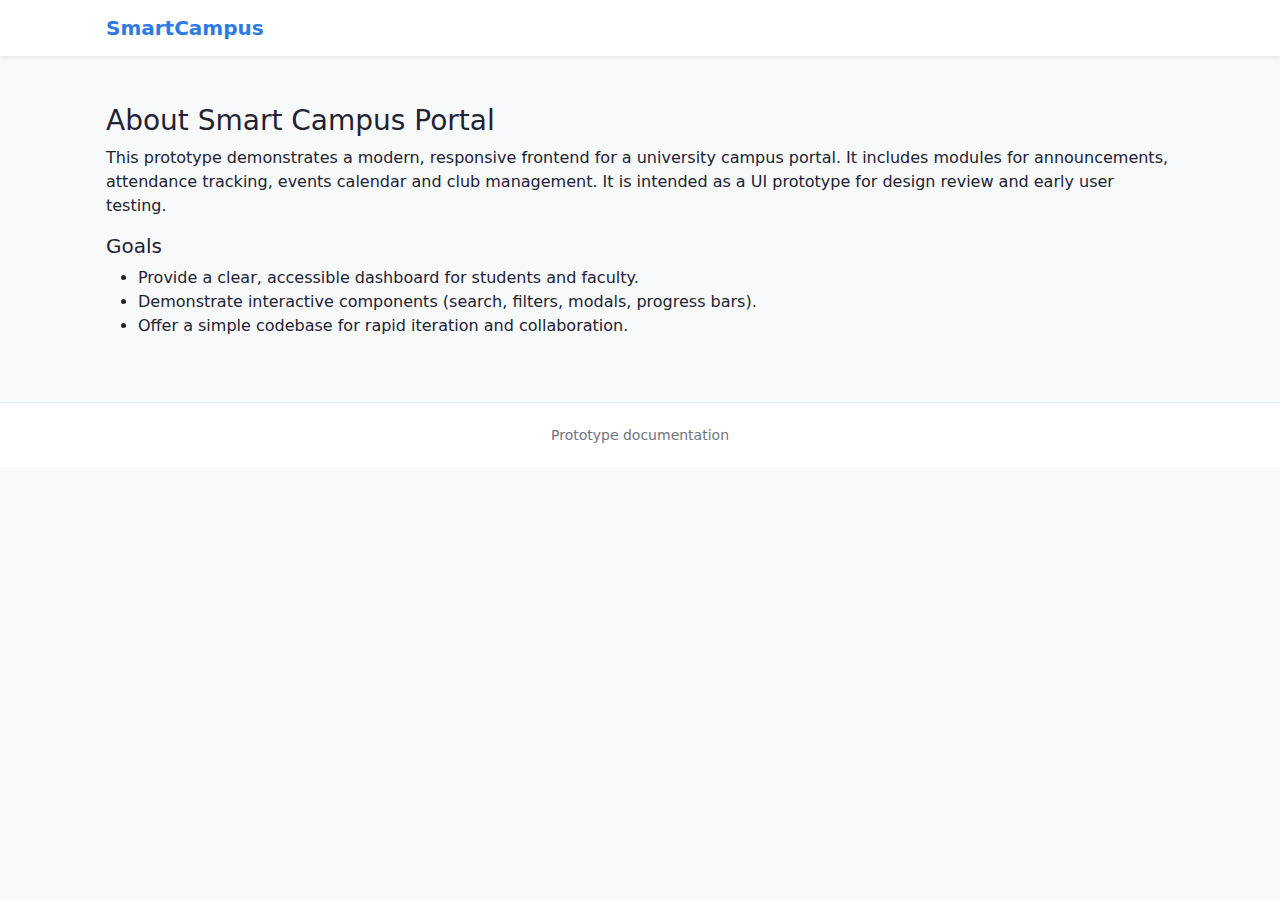
<file: about.html>
<!doctype html>
<html lang="en">
  <head>
    <meta charset="utf-8">
    <meta name="viewport" content="width=device-width, initial-scale=1">
    <title>About — Smart Campus Portal</title>
    <link href="https://cdn.jsdelivr.net/npm/bootstrap@5.3.2/dist/css/bootstrap.min.css" rel="stylesheet">
    <link rel="stylesheet" href="css/style.css">
  </head>
  <body>
    <nav class="navbar navbar-expand-lg navbar-light bg-white shadow-sm">
      <div class="container container-narrow">
        <a class="navbar-brand" href="index.html">SmartCampus</a>
      </div>
    </nav>

    <main class="py-5">
      <div class="container container-narrow">
        <h3>About Smart Campus Portal</h3>
        <p>This prototype demonstrates a modern, responsive frontend for a university campus portal. It includes modules for announcements, attendance tracking, events calendar and club management. It is intended as a UI prototype for design review and early user testing.</p>
        <h5>Goals</h5>
        <ul>
          <li>Provide a clear, accessible dashboard for students and faculty.</li>
          <li>Demonstrate interactive components (search, filters, modals, progress bars).</li>
          <li>Offer a simple codebase for rapid iteration and collaboration.</li>
        </ul>
      </div>
    </main>

    <footer class="site-footer">
      <div class="container container-narrow text-center">
        <small class="muted">Prototype documentation</small>
      </div>
    </footer>

    <script src="https://cdn.jsdelivr.net/npm/bootstrap@5.3.2/dist/js/bootstrap.bundle.min.js"></script>
  </body>
</html>
</file>
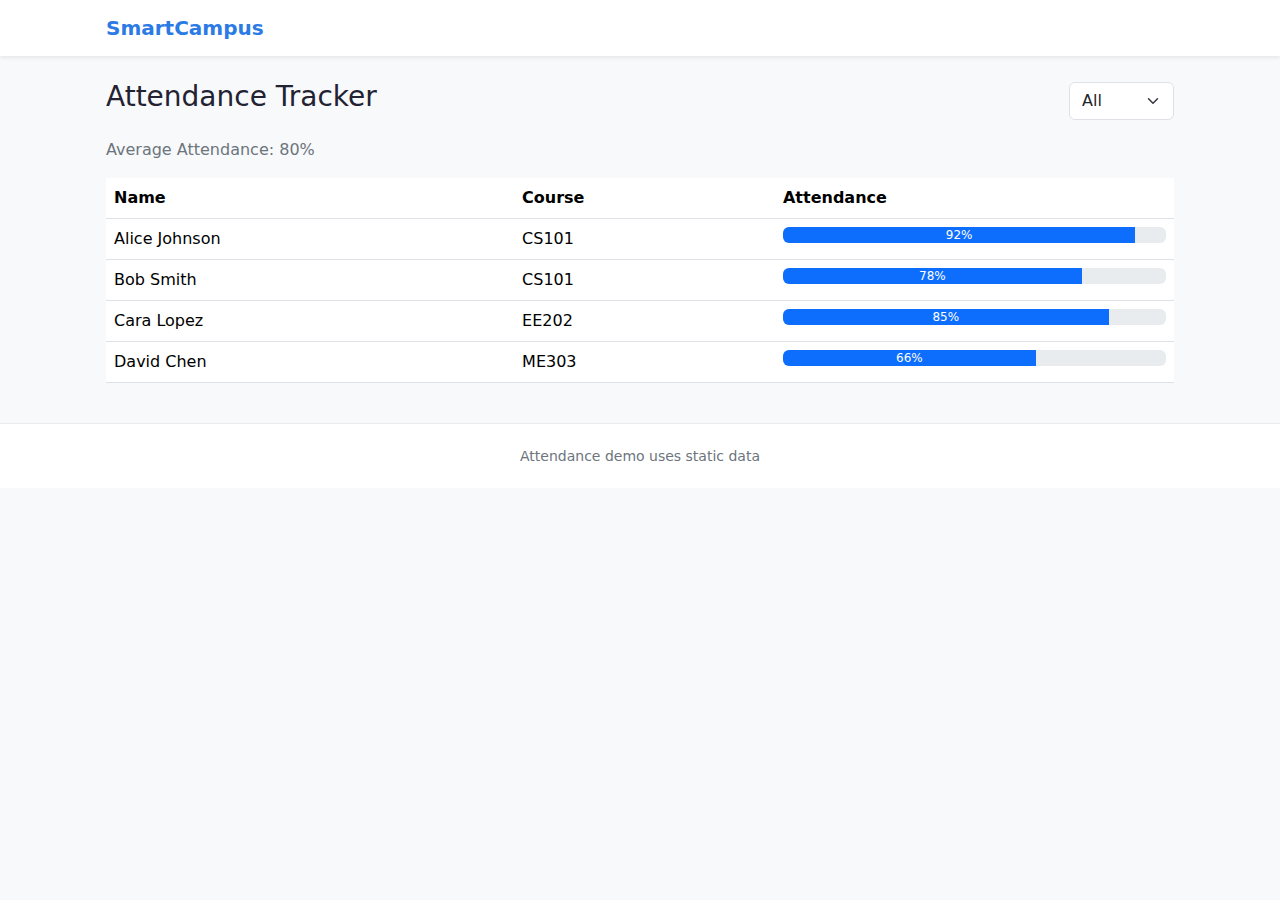
<file: attendance.html>
<!doctype html>
<html lang="en">
  <head>
    <meta charset="utf-8">
    <meta name="viewport" content="width=device-width, initial-scale=1">
    <title>Attendance — Smart Campus Portal</title>
    <link href="https://cdn.jsdelivr.net/npm/bootstrap@5.3.2/dist/css/bootstrap.min.css" rel="stylesheet">
    <link rel="stylesheet" href="css/style.css">
  </head>
  <body>
    <nav class="navbar navbar-expand-lg navbar-light bg-white shadow-sm">
      <div class="container container-narrow">
        <a class="navbar-brand" href="index.html">SmartCampus</a>
      </div>
    </nav>

    <main class="py-4">
      <div class="container container-narrow">
        <div class="d-flex justify-content-between align-items-center mb-3">
          <h3>Attendance Tracker</h3>
          <div>
            <select id="att-course" class="form-select">
              <option value="All">All</option>
              <option value="CS101">CS101</option>
              <option value="EE202">EE202</option>
              <option value="ME303">ME303</option>
            </select>
          </div>
        </div>

        <p id="att-summary" class="mb-3 muted">Average Attendance: --</p>
        <div class="table-responsive">
          <table class="table table-hover">
            <thead>
              <tr><th>Name</th><th>Course</th><th>Attendance</th></tr>
            </thead>
            <tbody id="att-body">
              <!-- Filled by attendance.js -->
            </tbody>
          </table>
        </div>
      </div>
    </main>

    <footer class="site-footer">
      <div class="container container-narrow text-center">
        <small class="muted">Attendance demo uses static data</small>
      </div>
    </footer>

    <script src="https://cdn.jsdelivr.net/npm/bootstrap@5.3.2/dist/js/bootstrap.bundle.min.js"></script>
    <script type="module" src="js/attendance.js"></script>
  </body>
</html>
</file>
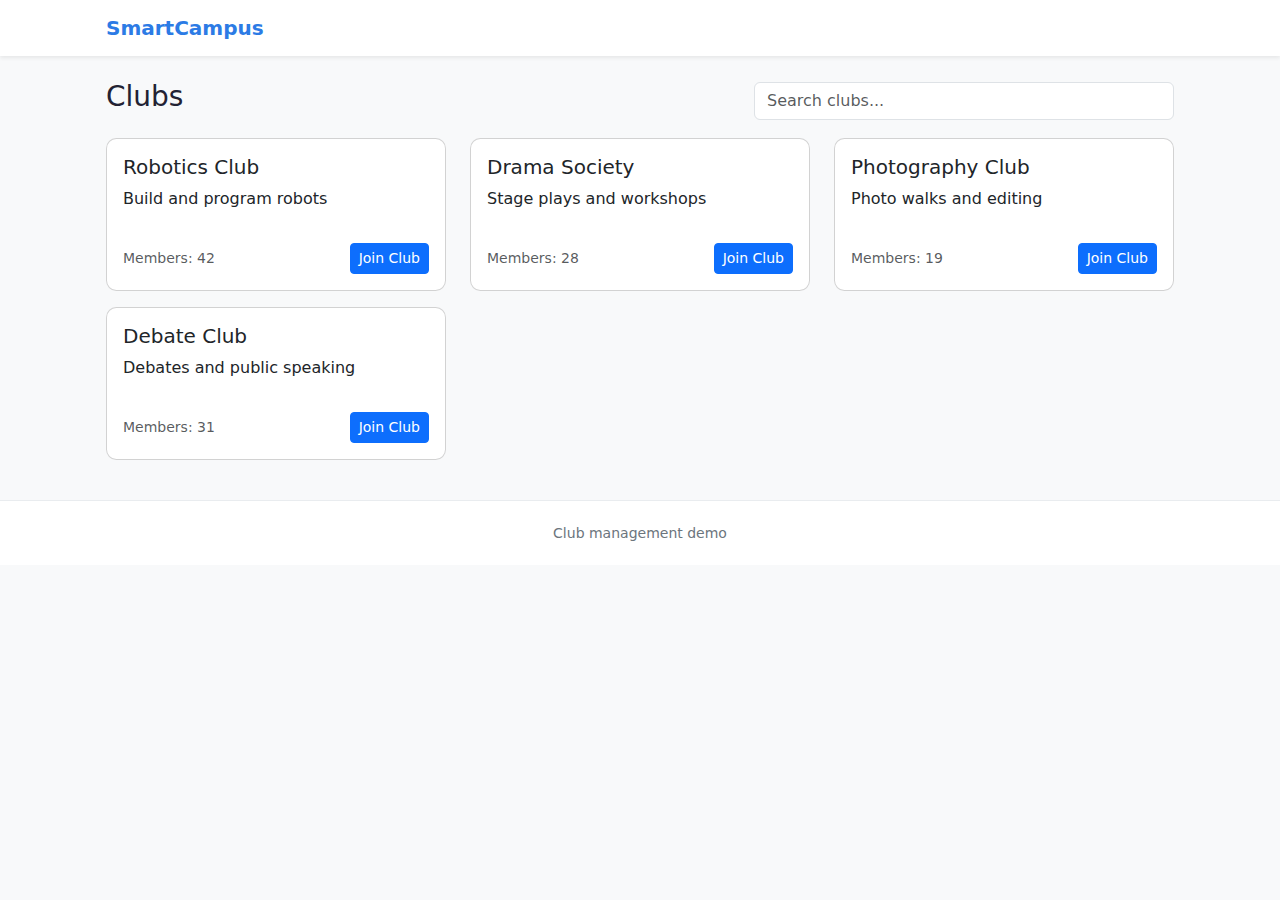
<file: clubs.html>
<!doctype html>
<html lang="en">
  <head>
    <meta charset="utf-8">
    <meta name="viewport" content="width=device-width, initial-scale=1">
    <title>Clubs — Smart Campus Portal</title>
    <link href="https://cdn.jsdelivr.net/npm/bootstrap@5.3.2/dist/css/bootstrap.min.css" rel="stylesheet">
    <link rel="stylesheet" href="css/style.css">
  </head>
  <body>
    <nav class="navbar navbar-expand-lg navbar-light bg-white shadow-sm">
      <div class="container container-narrow">
        <a class="navbar-brand" href="index.html">SmartCampus</a>
      </div>
    </nav>

    <main class="py-4">
      <div class="container container-narrow">
        <div class="d-flex justify-content-between align-items-center mb-3">
          <h3>Clubs</h3>
          <input id="club-search" class="form-control search-inline" placeholder="Search clubs...">
        </div>

        <div class="row" id="club-list">
          <!-- Clubs injected by clubs.js -->
        </div>
      </div>
    </main>

    <!-- Join Club Modal -->
    <div class="modal fade" id="joinModal" tabindex="-1" aria-labelledby="joinModalLabel" aria-hidden="true">
      <div class="modal-dialog">
        <div class="modal-content">
          <div class="modal-header">
            <h5 class="modal-title" id="joinModalLabel">Join Club</h5>
            <button type="button" class="btn-close" data-bs-dismiss="modal" aria-label="Close"></button>
          </div>
          <div class="modal-body">
            <form id="join-form">
              <div class="mb-3">
                <label>Name</label>
                <input type="text" name="name" class="form-control" required>
              </div>
              <div class="mb-3">
                <label>Email</label>
                <input type="email" name="email" class="form-control" required>
              </div>
              <div class="d-flex justify-content-end">
                <button class="btn btn-primary">Send Join Request</button>
              </div>
            </form>
          </div>
        </div>
      </div>
    </div>

    <footer class="site-footer">
      <div class="container container-narrow text-center">
        <small class="muted">Club management demo</small>
      </div>
    </footer>

    <script src="https://cdn.jsdelivr.net/npm/bootstrap@5.3.2/dist/js/bootstrap.bundle.min.js"></script>
    <script type="module" src="js/clubs.js"></script>
  </body>
</html>
</file>
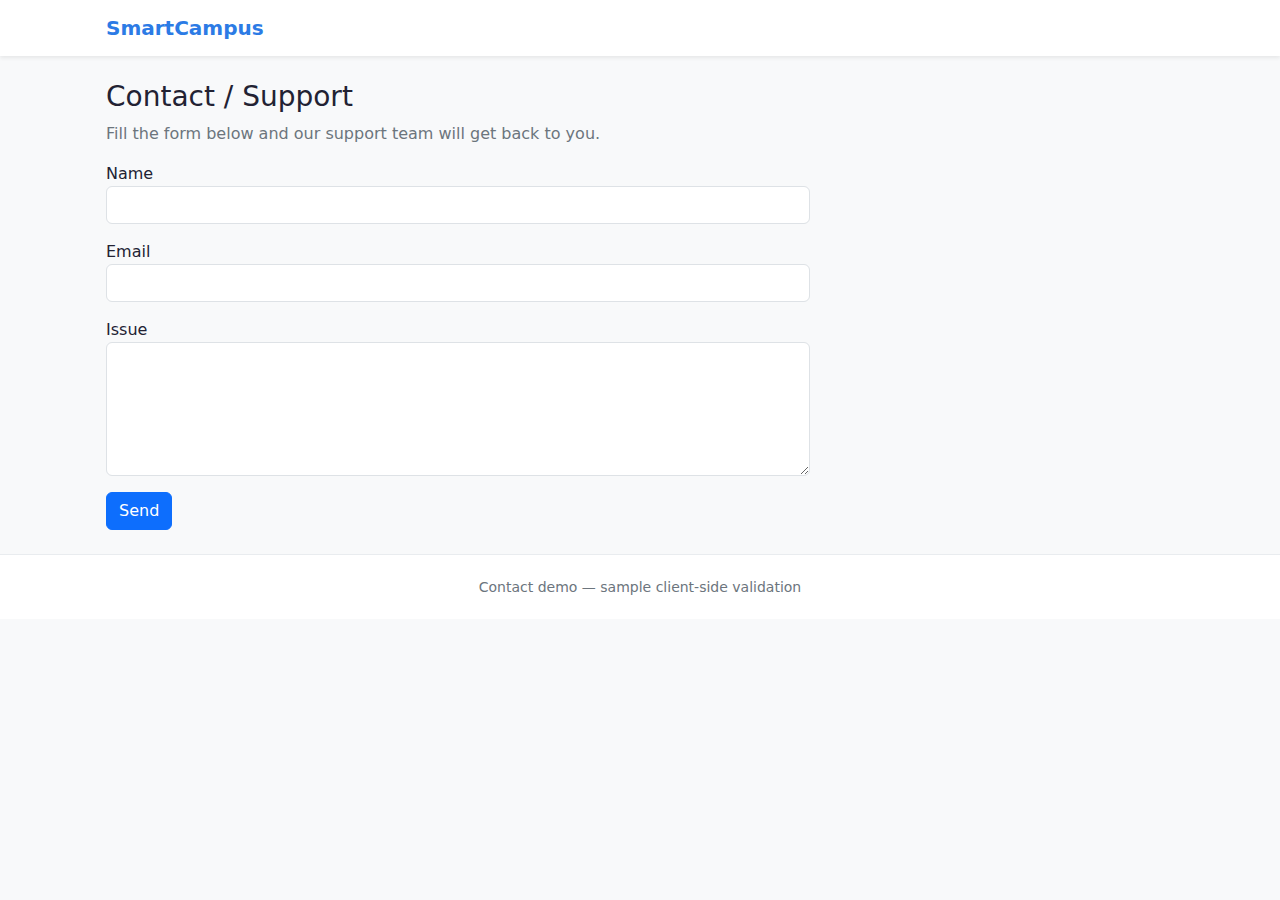
<file: contact.html>
<!doctype html>
<html lang="en">
  <head>
    <meta charset="utf-8">
    <meta name="viewport" content="width=device-width, initial-scale=1">
    <title>Contact — Smart Campus Portal</title>
    <link href="https://cdn.jsdelivr.net/npm/bootstrap@5.3.2/dist/css/bootstrap.min.css" rel="stylesheet">
    <link rel="stylesheet" href="css/style.css">
  </head>
  <body>
    <nav class="navbar navbar-expand-lg navbar-light bg-white shadow-sm">
      <div class="container container-narrow">
        <a class="navbar-brand" href="index.html">SmartCampus</a>
      </div>
    </nav>

    <main class="py-4">
      <div class="container container-narrow">
        <h3>Contact / Support</h3>
        <p class="muted">Fill the form below and our support team will get back to you.</p>
        <div class="row">
          <div class="col-md-8">
            <form id="contact-form" data-validate>
              <div class="mb-3 form-group">
                <label>Name</label>
                <input type="text" class="form-control" name="name" data-required>
              </div>
              <div class="mb-3 form-group">
                <label>Email</label>
                <input type="email" class="form-control" name="email" data-required>
              </div>
              <div class="mb-3 form-group">
                <label>Issue</label>
                <textarea class="form-control" name="issue" rows="5" data-required></textarea>
              </div>
              <div>
                <button class="btn btn-primary" type="submit">Send</button>
              </div>
            </form>
          </div>
        </div>
      </div>
    </main>

    <footer class="site-footer">
      <div class="container container-narrow text-center">
        <small class="muted">Contact demo — sample client-side validation</small>
      </div>
    </footer>

    <script src="https://cdn.jsdelivr.net/npm/bootstrap@5.3.2/dist/js/bootstrap.bundle.min.js"></script>
    <script type="module">
      import { validateForm } from './js/validation.js';
      document.getElementById('contact-form').addEventListener('submit', function(e){
        e.preventDefault();
        if(validateForm(this)){
          alert('Thank you — your message has been submitted (prototype)');
          this.reset();
        }
      });
    </script>
  </body>
</html>
</file>
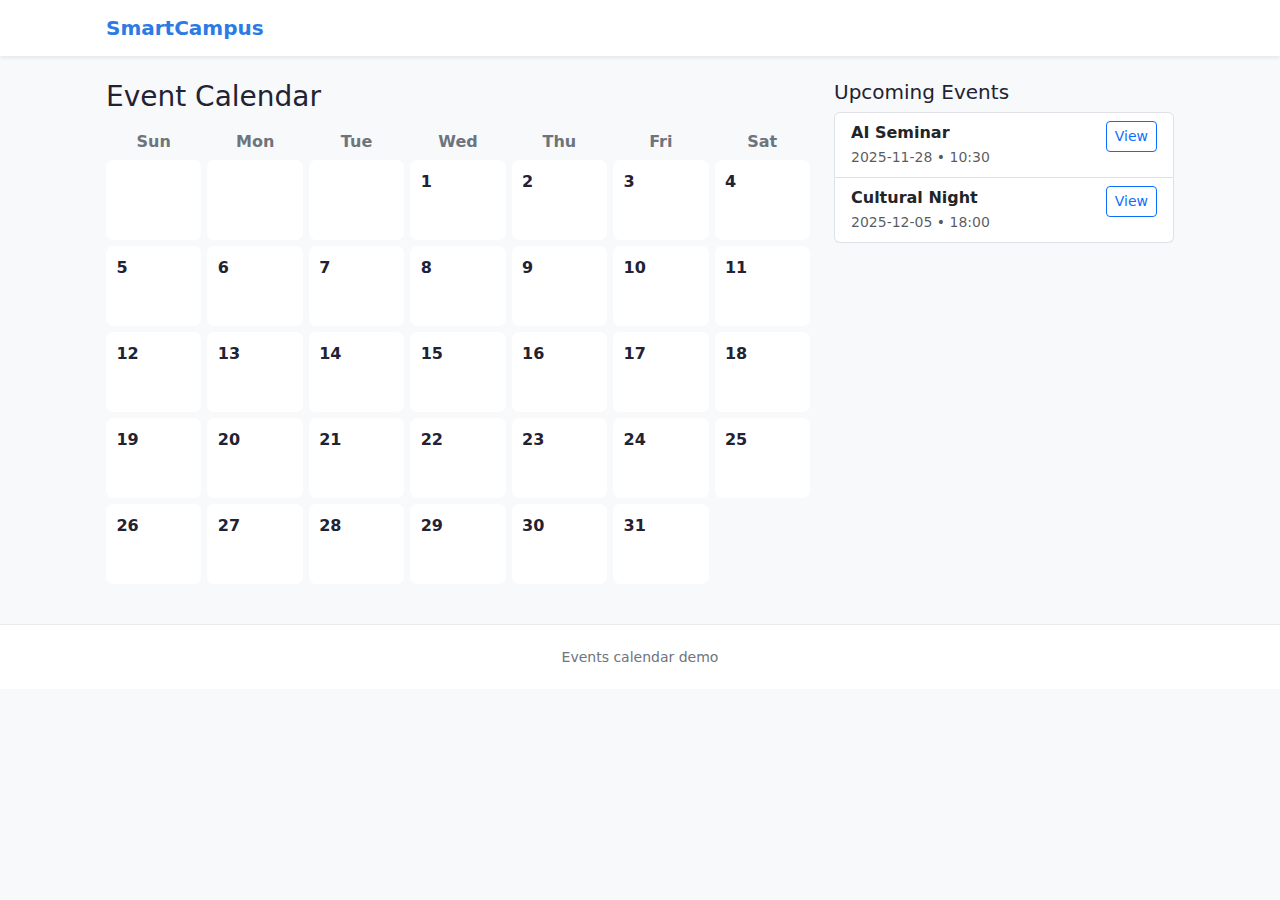
<file: events.html>
<!doctype html>
<html lang="en">
  <head>
    <meta charset="utf-8">
    <meta name="viewport" content="width=device-width, initial-scale=1">
    <title>Events — Smart Campus Portal</title>
    <link href="https://cdn.jsdelivr.net/npm/bootstrap@5.3.2/dist/css/bootstrap.min.css" rel="stylesheet">
    <link rel="stylesheet" href="css/style.css">
  </head>
  <body>
    <nav class="navbar navbar-expand-lg navbar-light bg-white shadow-sm">
      <div class="container container-narrow">
        <a class="navbar-brand" href="index.html">SmartCampus</a>
      </div>
    </nav>

    <main class="py-4">
      <div class="container container-narrow">
        <div class="row">
          <div class="col-lg-8">
            <h3>Event Calendar</h3>
            <div id="calendar-grid" class="calendar mt-3 mb-3"></div>
          </div>
          <div class="col-lg-4">
            <h5>Upcoming Events</h5>
            <ul class="list-group mt-2" id="upcoming-events">
              <!-- populated by events.js -->
            </ul>
          </div>
        </div>
      </div>
    </main>

    <!-- Event Modal -->
    <div class="modal fade" id="eventModal" tabindex="-1" aria-labelledby="eventModalLabel" aria-hidden="true">
      <div class="modal-dialog">
        <div class="modal-content">
          <div class="modal-header">
            <h5 class="modal-title" id="eventModalLabel">Event Details</h5>
            <button type="button" class="btn-close" data-bs-dismiss="modal" aria-label="Close"></button>
          </div>
          <div class="modal-body" id="eventModalBody">Loading...</div>
          <div class="modal-footer">
            <button type="button" class="btn btn-secondary" data-bs-dismiss="modal">Close</button>
          </div>
        </div>
      </div>
    </div>

    <footer class="site-footer">
      <div class="container container-narrow text-center">
        <small class="muted">Events calendar demo</small>
      </div>
    </footer>

    <script src="https://cdn.jsdelivr.net/npm/bootstrap@5.3.2/dist/js/bootstrap.bundle.min.js"></script>
    <script type="module" src="js/events.js"></script>
  </body>
</html>
</file>
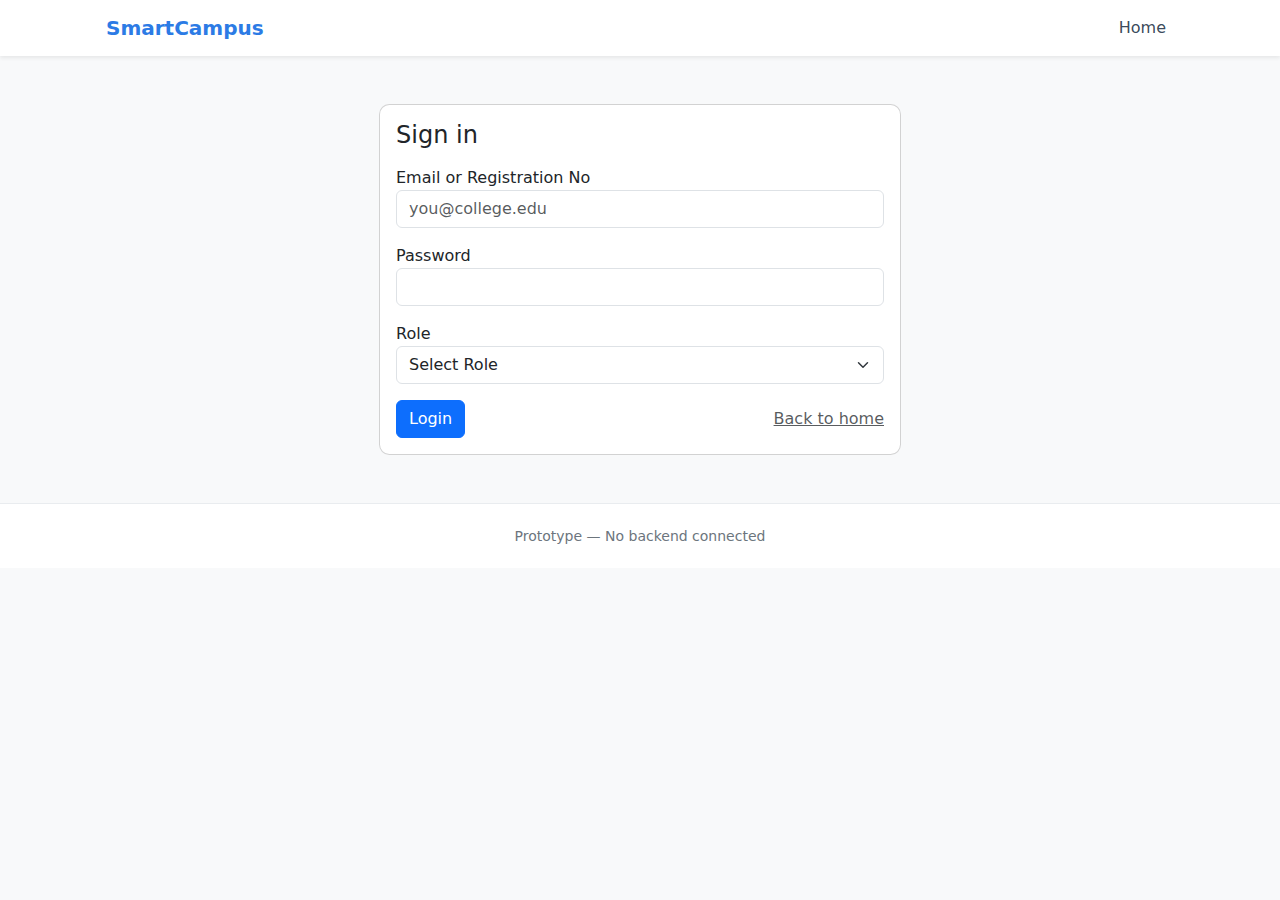
<file: login.html>
<!doctype html>
<html lang="en">
  <head>
    <meta charset="utf-8">
    <meta name="viewport" content="width=device-width, initial-scale=1">
    <title>Login — Smart Campus Portal</title>
    <link href="https://cdn.jsdelivr.net/npm/bootstrap@5.3.2/dist/css/bootstrap.min.css" rel="stylesheet">
    <link rel="stylesheet" href="css/style.css">
  </head>
  <body>
    <nav class="navbar navbar-expand-lg navbar-light bg-white shadow-sm">
      <div class="container container-narrow">
        <a class="navbar-brand" href="index.html">SmartCampus</a>
        <div class="collapse navbar-collapse" id="navMenu">
          <ul class="navbar-nav ms-auto">
            <li class="nav-item"><a class="nav-link" href="index.html">Home</a></li>
          </ul>
        </div>
      </div>
    </nav>

    <main class="py-5">
      <div class="container container-narrow">
        <div class="row justify-content-center">
          <div class="col-md-6">
            <div class="card">
              <div class="card-body">
                <h4 class="card-title mb-3">Sign in</h4>
                <form id="login-form" data-validate>
                  <div class="mb-3 form-group">
                    <label for="email">Email or Registration No</label>
                    <input type="email" class="form-control" id="email" name="email" data-required placeholder="you@college.edu">
                  </div>
                  <div class="mb-3 form-group">
                    <label for="password">Password</label>
                    <input type="password" class="form-control" id="password" data-required name="password">
                  </div>
                  <div class="mb-3 form-group">
                    <label for="role">Role</label>
                    <select id="role" name="role" class="form-select" data-required>
                      <option value="">Select Role</option>
                      <option>Student</option>
                      <option>Faculty</option>
                    </select>
                  </div>
                  <div class="d-flex justify-content-between align-items-center">
                    <button class="btn btn-primary" type="submit">Login</button>
                    <a href="index.html" class="text-muted">Back to home</a>
                  </div>
                </form>
              </div>
            </div>
          </div>
        </div>
      </div>
    </main>

    <footer class="site-footer">
      <div class="container container-narrow text-center">
        <small class="muted">Prototype — No backend connected</small>
      </div>
    </footer>

    <script src="https://cdn.jsdelivr.net/npm/bootstrap@5.3.2/dist/js/bootstrap.bundle.min.js"></script>
    <script type="module">
      import { validateForm } from './js/validation.js';
      document.getElementById('login-form').addEventListener('submit', function(e){
        e.preventDefault();
        if(validateForm(this)){
          // For prototype, show a simple success message
          alert('Login validated (prototype)');
          this.reset();
        }
      });
    </script>
  </body>
</html>
</file>
<file: css/style.css>
/* Global styles for Smart Campus Portal Prototype */
:root{
  --primary:#2C7BE5; /* blue */
  --accent:#20c997; /* green */
  --muted:#6c757d;
  --bg:#f8f9fa;
  --card-bg:#ffffff;
  --max-width:1100px;
}
/* Reset small things */
html,body{height:100%;}
body{
  font-family: "Inter", system-ui, -apple-system, "Segoe UI", Roboto, "Helvetica Neue", Arial;
  background:var(--bg);
  color:#223;
  margin:0;
}
.container-narrow{
  max-width:var(--max-width);
  margin:0 auto;
  padding:0 1rem;
}

/* Navbar customizations */
.navbar-brand{font-weight:700; color:var(--primary) !important}
.nav-link{color:rgba(34,50,70,0.9) !important}

/* Hero */
.hero{
  background: linear-gradient(90deg, rgba(44,123,229,0.12), rgba(32,201,151,0.06));
  padding:3.5rem 0;
}
.hero .display-5{
  font-weight:600;
}
.hero p.lead{color:var(--muted)}

/* Quick links */
.quick-links .card{cursor:pointer; transition:transform .18s ease, box-shadow .18s ease}
.quick-links .card:hover{transform:translateY(-6px); box-shadow:0 8px 18px rgba(33,37,41,0.06)}

/* Cards and section spacing */
section{padding:2.2rem 0}
.section-title{margin-bottom:1rem}
.card{border-radius:.65rem}

/* Footer */
.site-footer{background:#fff; border-top:1px solid #e9ecef; padding:1.25rem 0; color:var(--muted)}

/* Responsive tweaks */
@media (max-width:576px){
  .hero{padding:2rem 0}
}

/* Announcements / clubs search input */
.search-inline{max-width:420px}

/* Simple calendar grid */
.calendar{display:grid; grid-template-columns:repeat(7,1fr); gap:6px}
.calendar .day{background:var(--card-bg); padding:.65rem; border-radius:.45rem; min-height:80px}
.calendar .day .date{font-weight:600}

/* Attendance table small screens */
@media (max-width:768px){
  .table-responsive{overflow-x:auto}
}

/* Utilities */
.muted{color:var(--muted)}
.mb-2{margin-bottom:.5rem}
.mb-3{margin-bottom:1rem}
</file>
